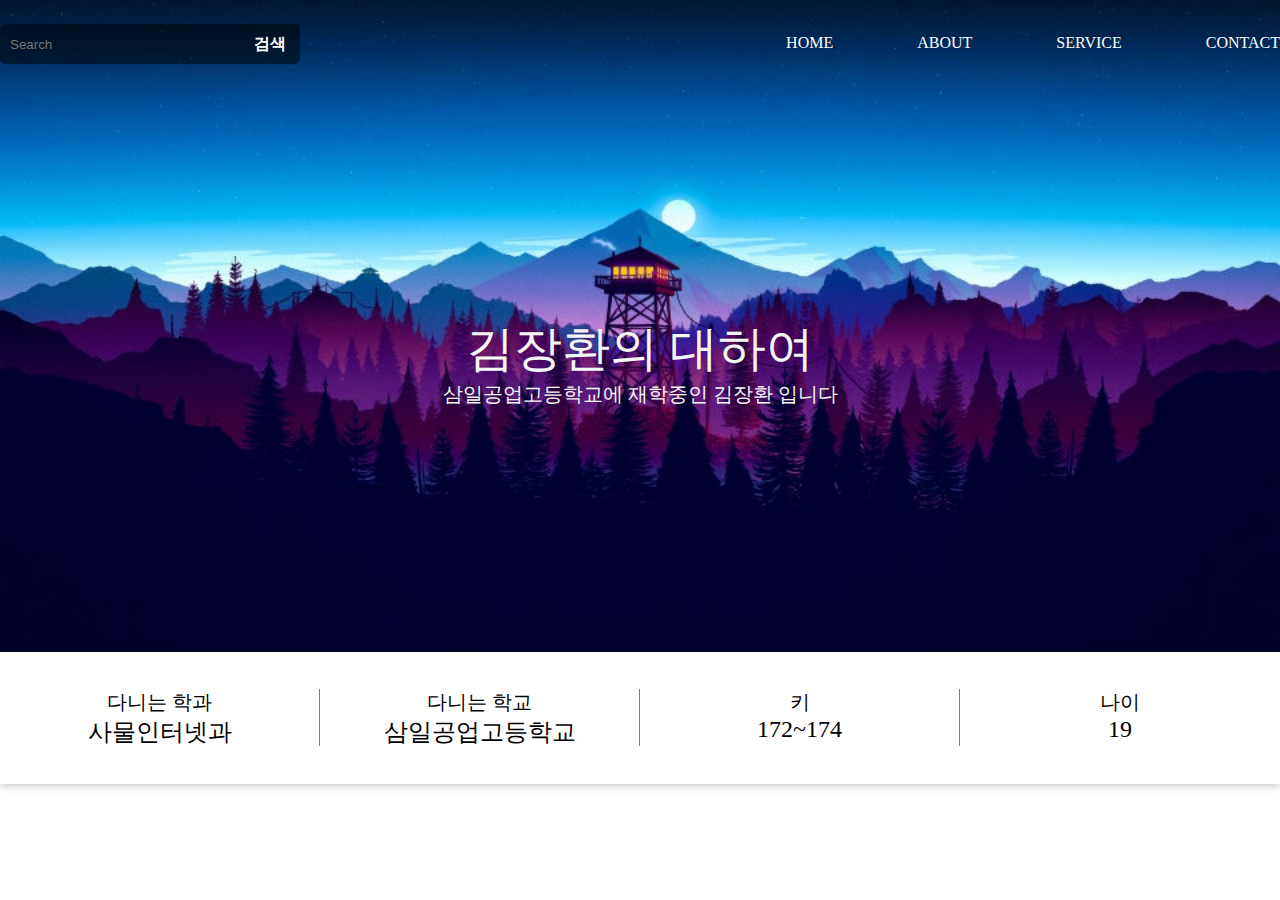
<file: 독수리/index.html>
<!DOCTYPE html>
<html lang="ko">
<head>
    <meta charset="UTF-8">
    <meta http-equiv="X-UA-Compatible" content="IE=edge">
    <meta name="viewport" content="width=device-width, initial-scale=1.0">
    <title>SITE</title>
    <link rel="stylesheet" href="style.css">
</head>
<body>
    <div class="wrap">
        <div class="intro_bg">
            <div class="header">
                <div class="search_area">
                    <form>
                        <input type="search" placeholder="Search">
                        <span>검색</span>
                    </form>
                </div>
                <ul class="nav">
                    <li><a href="#">HOME</a></li>
                    <li><a href="#">ABOUT</a></li>
                    <li><a href="#">SERVICE</a></li>
                    <li><a href="#">CONTACT</a></li>
                </ul>
            </div>
            <div class="text">
                <h1>김장환의 대하여</h1>
                <h4>삼일공업고등학교에 재학중인 김장환 입니다</h4>
            </div>
        </div>
        <ul class="amount">
            <li>
                <div>
                    <div class="contents1">다니는 학과</div>
                    <div class="result">사물인터넷과</div>
                </div>
            </li>
            <li>
                <div>
                    <div class="contents1">다니는 학교</div>
                    <div class="result">삼일공업고등학교</div>
                </div>
            </li>
            <li>
                <div>
                    <div class="contents1">키</div>
                    <div class="result">172~174</div>
                </div>
            </li>
            <li>
                <div>
                    <div class="contents1">나이</div>
                    <div class="result">19</div>
                </div>
            </li>
        </ul>
    </div>
</body>
</html>
</file>
<file: 독수리/style.css>
*{
    list-style: none;
    text-decoration: none;
    border-collapse: collapse;
    margin: 0px;
    padding: 0px;
    color: #000;
}

h1{
    font-size: 48px;
    font-weight: 100;
}

h4{
    font-size: 20px;
    font-weight: lighter;
}

.contents1{
    font-size: 20px;
    font-weight: lighter;
}

.result{
    font-size: 24px;
}

.intro_bg{
    background-image: url(../독수리/night.jpg);
    width: 100%;
    height: 718px;
    background-repeat: no-repeat;
    background-size: cover;
}

.header{
    display: flex;
    width: 1280px;
    margin: auto;
    height: 86px;
}

.search_area{
    width: 300px;
    height: 40px;
    background: rgba(0, 0, 0, 0.5);
    border-radius: 5px;
    margin-top: 24px;
}

.search_area > form > input {
    border: none;
    width: 250px;
    background: rgba(0, 0, 0, 0.0);
    color: #fff;
    height: 40px;
    padding-left: 10px;
} 

.search_area > form > span{
    width: 50px;
    color: #fff;
    font-weight: bold;
    cursor: pointer;
}

.nav{
    display: flex;
    justify-content: flex-end;
    line-height: 86px;
    width: calc(1280px - 300px);
    color: #ffffff;
}

.nav > li{
    margin-left: 84px;
}

.nav > li > a{
    color: #fff;
}

.text{
    width: 100%;
    margin: 231px auto 231px auto;
    text-align: center;
}

.text > h1, .text > h4 {
    color: whitesmoke;
}

.amount{
    position: relative;
    top: -66px;
    display: flex;
    width: 1280px;
    box-shadow: 0px 0px 10px rgba(0, 0, 0, 0.3);
    background: #fff;
    margin: auto;
}

.amount > li{
    flex: 1;
    height: 132px;
}

.amount > li > div {
    text-align: center;
    margin-top: 37px;
    height: 57px;
}

.amount > li:not(:last-child) > div {
    border-right: 1px solid gray;
}
</file>
